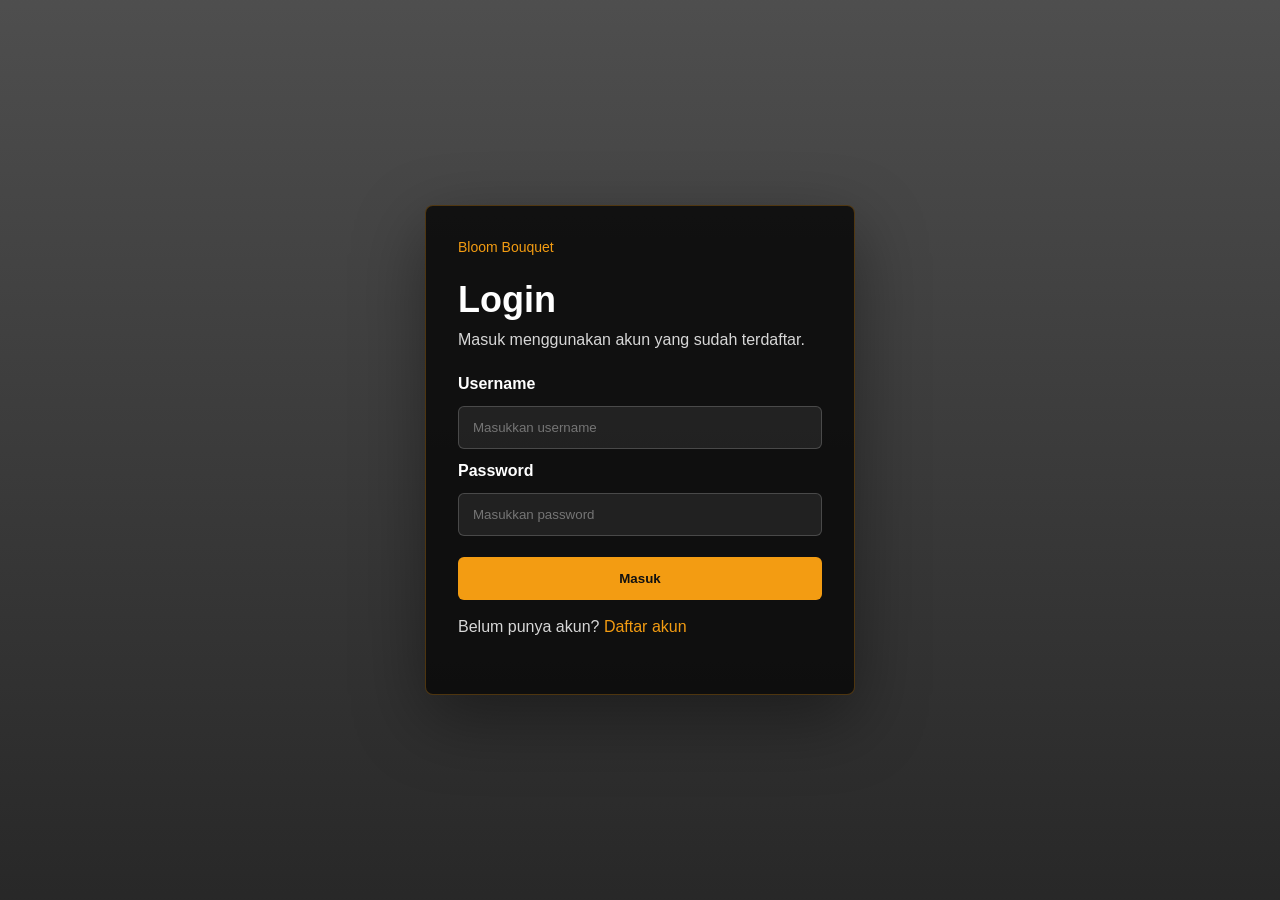
<file: index.html>
<!DOCTYPE html>
<html lang="id">
<head>
    <meta charset="UTF-8">
    <meta name="viewport" content="width=device-width, initial-scale=1.0">
    <title>Katalog Bouquet Bunga</title>
    <link rel="stylesheet" href="templatemo-amber-folio.css">
<!--

TemplateMo 615 Amber Folio
https://templatemo.com/tm-615-amber-folio

Konten diubah menjadi katalog bouquet bunga.

-->
</head>
<body>
    <div class="loading-screen" id="loadingScreen">
        <div class="loader"></div>
    </div>

    <header id="header">
        <nav>
            <a href="#home" class="logo">
                <svg viewBox="0 0 24 24" xmlns="http://www.w3.org/2000/svg">
                    <path d="M12 21.35L10.55 20.03C5.4 15.36 2 12.28 2 8.5C2 5.42 4.42 3 7.5 3C9.24 3 10.91 3.81 12 5.08C13.09 3.81 14.76 3 16.5 3C19.58 3 22 5.42 22 8.5C22 12.28 18.6 15.36 13.45 20.04L12 21.35Z"/>
                </svg>
                Bloom Bouquet
            </a>
            <ul class="nav-menu" id="navMenu">
                <li><a href="#home">Beranda</a></li>
                <li><a href="#portfolio">Katalog</a></li>
                <li><a href="#about">Tentang</a></li>
                <li><a href="#services">Paket</a></li>
                <li><a href="#video">Video</a></li>
                <li><a href="#contact">Kontak</a></li>
            </ul>
            <div class="login-area">
                <p id="userInfo">Belum login</p>
                <div id="authArea">
                    <button onclick="goLogin()" class="nav-cta">Login</button>
                </div>
            </div>
            <div class="menu-toggle" id="menuToggle">
                <span></span>
                <span></span>
                <span></span>
            </div>
        </nav>
    </header>

    <section class="hero-section" id="home">
        <div class="hero-bg"></div>
        <div class="hero-shapes">
            <div class="floating-accent accent-1"></div>
            <div class="floating-accent accent-2"></div>
            <div class="floating-accent accent-3"></div>
        </div>
        <div class="hero-content reveal">
            <h1 class="hero-title">Katalog Bouquet Bunga</h1>
            <p class="hero-subtitle">Pilihan bouquet cantik untuk wisuda, ulang tahun, anniversary, dan hadiah spesial.</p>
            <a href="#portfolio" class="cta-button">Lihat Katalog</a>
        </div>
    </section>

    <section class="portfolio-section" id="portfolio">
        <div class="section-header reveal">
            <h2 class="section-title">Pilihan Bouquet</h2>
            <p class="section-subtitle">Rangkaian bunga segar dengan desain elegan dan harga terjangkau.</p>
        </div>

        <div class="coverflow-wrapper">
            <div class="coverflow-container" id="coverflowContainer">
                <div class="coverflow-item" data-index="0">
                    <img src="https://images.unsplash.com/photo-1518895949257-7621c3c786d7?auto=format&fit=crop&w=900&q=80" alt="Bouquet mawar merah" class="portfolio-image">
                    <div class="portfolio-overlay">
                        <div class="portfolio-category">Romantis</div>
                        <h3 class="portfolio-title">Red Rose Bouquet</h3>
                        <p class="portfolio-description">Mawar merah premium untuk hadiah romantis. Rp150.000</p>
                    </div>
                </div>

                <div class="coverflow-item" data-index="1">
                    <img src="https://images.unsplash.com/photo-1520763185298-1b434c919102?auto=format&fit=crop&w=900&q=80" alt="Bouquet pink" class="portfolio-image">
                    <div class="portfolio-overlay">
                        <div class="portfolio-category">Manis</div>
                        <h3 class="portfolio-title">Pink Sweet Bouquet</h3>
                        <p class="portfolio-description">Nuansa pink lembut untuk ulang tahun. Rp135.000</p>
                    </div>
                </div>

                <div class="coverflow-item" data-index="2">
                    <img src="https://images.unsplash.com/photo-1490750967868-88aa4486c946?auto=format&fit=crop&w=900&q=80" alt="Bouquet sunflower" class="portfolio-image">
                    <div class="portfolio-overlay">
                        <div class="portfolio-category">Wisuda</div>
                        <h3 class="portfolio-title">Sunflower Bouquet</h3>
                        <p class="portfolio-description">Bouquet cerah untuk momen kelulusan. Rp120.000</p>
                    </div>
                </div>

                <div class="coverflow-item" data-index="3">
                    <img src="https://images.unsplash.com/photo-1487070183336-b863922373d4?auto=format&fit=crop&w=900&q=80" alt="Bouquet putih" class="portfolio-image">
                    <div class="portfolio-overlay">
                        <div class="portfolio-category">Elegan</div>
                        <h3 class="portfolio-title">White Elegant</h3>
                        <p class="portfolio-description">Bunga putih minimalis untuk acara formal. Rp165.000</p>
                    </div>
                </div>

                <div class="coverflow-item" data-index="4">
                    <img src="https://images.unsplash.com/photo-1468327768560-75b778cbb551?auto=format&fit=crop&w=900&q=80" alt="Bouquet campuran" class="portfolio-image">
                    <div class="portfolio-overlay">
                        <div class="portfolio-category">Premium</div>
                        <h3 class="portfolio-title">Garden Mix</h3>
                        <p class="portfolio-description">Kombinasi bunga segar dengan kartu ucapan. Rp190.000</p>
                    </div>
                </div>

                <div class="coverflow-item" data-index="5">
                    <img src="https://images.unsplash.com/photo-1455656678494-4d1b5f3e7ad4?auto=format&fit=crop&w=900&q=80" alt="Bouquet romantis" class="portfolio-image">
                    <div class="portfolio-overlay">
                        <div class="portfolio-category">Anniversary</div>
                        <h3 class="portfolio-title">Love Letter</h3>
                        <p class="portfolio-description">Rangkaian romantis untuk pasangan. Rp175.000</p>
                    </div>
                </div>

                <div class="coverflow-item" data-index="6">
                    <img src="https://images.unsplash.com/photo-1561181286-d3fee7d55364?auto=format&fit=crop&w=900&q=80" alt="Bouquet lily" class="portfolio-image">
                    <div class="portfolio-overlay">
                        <div class="portfolio-category">Fresh</div>
                        <h3 class="portfolio-title">Lily Fresh</h3>
                        <p class="portfolio-description">Lily segar dengan aroma lembut. Rp155.000</p>
                    </div>
                </div>

                <div class="coverflow-item" data-index="7">
                    <img src="https://images.unsplash.com/photo-1487530811176-3780de880c2d?auto=format&fit=crop&w=900&q=80" alt="Mini bouquet" class="portfolio-image">
                    <div class="portfolio-overlay">
                        <div class="portfolio-category">Mini</div>
                        <h3 class="portfolio-title">Mini Bouquet</h3>
                        <p class="portfolio-description">Ukuran kecil untuk hadiah sederhana. Rp85.000</p>
                    </div>
                </div>

                <div class="coverflow-item" data-index="8">
                    <img src="https://images.unsplash.com/photo-1487530903081-59e0e3331512?auto=format&fit=crop&w=900&q=80" alt="Custom bouquet" class="portfolio-image">
                    <div class="portfolio-overlay">
                        <div class="portfolio-category">Custom</div>
                        <h3 class="portfolio-title">Request Bouquet</h3>
                        <p class="portfolio-description">Bisa pilih warna, bunga, dan ucapan. Mulai Rp100.000</p>
                    </div>
                </div>
            </div>

            <div class="coverflow-controls">
                <button class="control-btn" id="prevBtn">‹</button>
                <button class="control-btn" id="playPauseBtn">▶</button>
                <button class="control-btn" id="nextBtn">›</button>
            </div>

            <div class="indicators" id="indicators">
                <div class="indicator active" data-index="0"></div>
                <div class="indicator" data-index="1"></div>
                <div class="indicator" data-index="2"></div>
                <div class="indicator" data-index="3"></div>
                <div class="indicator" data-index="4"></div>
                <div class="indicator" data-index="5"></div>
                <div class="indicator" data-index="6"></div>
                <div class="indicator" data-index="7"></div>
                <div class="indicator" data-index="8"></div>
            </div>
        </div>
    </section>

    <section class="about-section" id="about">
        <div class="about-container reveal">
            <div class="about-image">
                <img src="https://images.unsplash.com/photo-1487530903081-59e0e3331512?auto=format&fit=crop&w=900&q=80" alt="Florist membuat bouquet">
            </div>
            <div class="about-content">
                <h2>Tentang Bloom Bouquet</h2>
                <p>Bloom Bouquet menyediakan katalog rangkaian bunga untuk berbagai acara. Setiap bouquet dibuat dengan bunga segar, pilihan warna menarik, dan kemasan yang rapi.</p>
                <p>Pelanggan dapat memilih katalog yang tersedia atau memesan bouquet custom sesuai tema acara, warna favorit, dan kartu ucapan.</p>
                <div class="stats">
                    <div class="stat-item">
                        <div class="stat-number">50+</div>
                        <div class="stat-label">Pilihan</div>
                    </div>
                    <div class="stat-item">
                        <div class="stat-number">24 Jam</div>
                        <div class="stat-label">Preorder</div>
                    </div>
                    <div class="stat-item">
                        <div class="stat-number">4.9</div>
                        <div class="stat-label">Rating</div>
                    </div>
                </div>
            </div>
        </div>
    </section>

    <section class="services-section" id="services">
        <div class="services-container">
            <div class="section-header reveal">
                <h2 class="section-title">Paket Bouquet</h2>
                <p class="section-subtitle">Pilih paket sesuai kebutuhan hadiah dan acara.</p>
            </div>

            <div class="services-grid reveal">
                <div class="service-card">
                    <div class="service-icon">
                        <svg viewBox="0 0 24 24"><path d="M12 21.35L10.55 20.03C5.4 15.36 2 12.28 2 8.5C2 5.42 4.42 3 7.5 3C9.24 3 10.91 3.81 12 5.08C13.09 3.81 14.76 3 16.5 3C19.58 3 22 5.42 22 8.5C22 12.28 18.6 15.36 13.45 20.04L12 21.35Z"/></svg>
                    </div>
                    <h3 class="service-title">Birthday Bouquet</h3>
                    <p class="service-description">Bouquet warna cerah untuk ulang tahun, lengkap dengan kartu ucapan.</p>
                    <div class="service-price">Mulai Rp100.000</div>
                </div>

                <div class="service-card">
                    <div class="service-icon">
                        <svg viewBox="0 0 24 24"><path d="M12 2L15 8L22 9L17 14L18 21L12 17.8L6 21L7 14L2 9L9 8L12 2Z"/></svg>
                    </div>
                    <h3 class="service-title">Graduation Bouquet</h3>
                    <p class="service-description">Rangkaian bunga untuk wisuda, bisa ditambah boneka atau uang mainan.</p>
                    <div class="service-price">Mulai Rp120.000</div>
                </div>

                <div class="service-card">
                    <div class="service-icon">
                        <svg viewBox="0 0 24 24"><path d="M20 6H16.8C16.4 4.8 15.3 4 14 4C13.2 4 12.5 4.3 12 4.8C11.5 4.3 10.8 4 10 4C8.7 4 7.6 4.8 7.2 6H4C2.9 6 2 6.9 2 8V20C2 21.1 2.9 22 4 22H20C21.1 22 22 21.1 22 20V8C22 6.9 21.1 6 20 6Z"/></svg>
                    </div>
                    <h3 class="service-title">Custom Bouquet</h3>
                    <p class="service-description">Pilih warna bunga, wrapping, dan isi kartu ucapan sesuai request.</p>
                    <div class="service-price">Custom Price</div>
                </div>
            </div>
        </div>
    </section>

    <section class="media-section" id="video">
        <div class="section-header reveal">
            <h2 class="section-title">Video dan Lokasi</h2>
            <p class="section-subtitle">Bagian ini memenuhi kebutuhan iframe YouTube dan Google Maps.</p>
        </div>
        <div class="media-grid reveal">
            <div class="media-card">
                <h3>Video YouTube</h3>
                <iframe src="https://www.youtube.com/embed/WkEpw5r_SjQ" title="Video YouTube bouquet" allow="accelerometer; autoplay; clipboard-write; encrypted-media; gyroscope; picture-in-picture; web-share" referrerpolicy="strict-origin-when-cross-origin" allowfullscreen></iframe>
            </div>
            <div class="media-card">
                <h3>Google Maps</h3>
                <iframe src="https://www.google.com/maps?q=toko%20bunga%20jakarta&output=embed" title="Lokasi toko bunga" allowfullscreen loading="lazy" referrerpolicy="no-referrer-when-downgrade"></iframe>
            </div>
        </div>
    </section>

    <section class="contact-section" id="contact">
        <div class="contact-container reveal">
            <div class="section-header">
                <h2 class="section-title">Pesan Bouquet</h2>
                <p class="section-subtitle">Isi form berikut untuk melakukan pemesanan bouquet.</p>
            </div>

            <div class="contact-info">
                <a href="tel:+6281234567890" class="contact-item">
                    <div class="contact-icon">
                        <svg viewBox="0 0 24 24" xmlns="http://www.w3.org/2000/svg">
                            <path d="M6.62 10.79C8.06 13.62 10.38 15.94 13.21 17.38L15.41 15.18C15.68 14.91 16.08 14.82 16.43 14.94C17.55 15.31 18.75 15.5 20 15.5C20.55 15.5 21 15.95 21 16.5V20C21 20.55 20.55 21 20 21C10.61 21 3 13.39 3 4C3 3.45 3.45 3 4 3H7.5C8.05 3 8.5 3.45 8.5 4C8.5 5.25 8.69 6.45 9.06 7.57C9.17 7.92 9.09 8.31 8.81 8.59L6.62 10.79Z"/>
                        </svg>
                    </div>
                    <div class="contact-label">Telepon</div>
                    <div class="contact-value">+62 812-3456-7890</div>
                </a>

                <a href="mailto:bloombouquet@gmail.com" class="contact-item">
                    <div class="contact-icon">
                        <svg viewBox="0 0 24 24" xmlns="http://www.w3.org/2000/svg">
                            <path d="M20 4H4C2.9 4 2.01 4.9 2.01 6L2 18C2 19.1 2.9 20 4 20H20C21.1 20 22 19.1 22 18V6C22 4.9 21.1 4 20 4ZM20 8L12 13L4 8V6L12 11L20 6V8Z"/>
                        </svg>
                    </div>
                    <div class="contact-label">Email</div>
                    <div class="contact-value">bloombouquet@gmail.com</div>
                </a>
            </div>

            <form class="contact-form">
                <div class="form-row">
                    <div class="form-group">
                        <label>Nama</label>
                        <input type="text" placeholder="Nama lengkap">
                    </div>
                    <div class="form-group">
                        <label>No. WhatsApp</label>
                        <input type="tel" placeholder="08xxxxxxxxxx">
                    </div>
                </div>
                <div class="form-group">
                    <label>Pilihan Bouquet</label>
                    <input type="text" placeholder="Contoh: Sunflower Bouquet">
                </div>
                <div class="form-group">
                    <label>Catatan Pesanan</label>
                    <textarea rows="5" placeholder="Tulis warna, ucapan, dan tanggal pengiriman"></textarea>
                </div>
                <button type="button" class="submit-btn">Kirim Pesanan</button>
            </form>
        </div>
    </section>

    <script src="templatemo-amber-script.js"></script>
    <script src="login/js/welcome.js?v=2"></script>
</body>
</html>
</file>
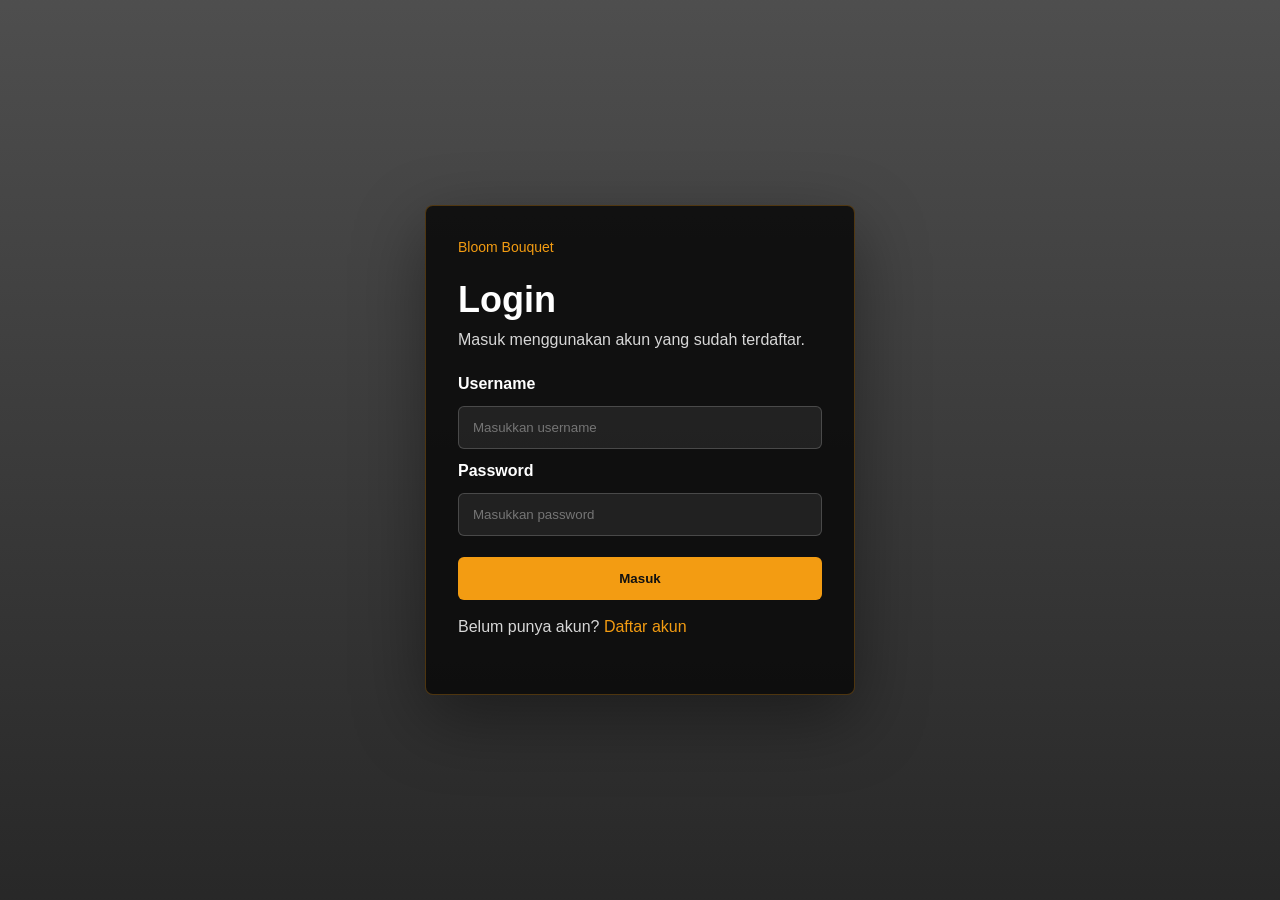
<file: login/index.html>
<!DOCTYPE html>
<html lang="id">
<head>
    <meta charset="UTF-8">
    <meta name="viewport" content="width=device-width, initial-scale=1.0">
    <title>Login Bloom Bouquet</title>
    <link rel="stylesheet" href="style.css">
</head>
<body>
    <main class="auth-page">
        <section class="auth-card">
            <span class="back-link">Bloom Bouquet</span>
            <h1>Login</h1>
            <p>Masuk menggunakan akun yang sudah terdaftar.</p>

            <form id="loginForm">
                <label for="username">Username</label>
                <input type="text" id="username" name="username" placeholder="Masukkan username" required>

                <label for="password">Password</label>
                <input type="password" id="password" name="password" placeholder="Masukkan password" required>

                <button type="submit">Masuk</button>
            </form>

            <div id="alertBox" class="alert" style="display: none;"></div>

            <p class="helper">Belum punya akun? <a href="register.html">Daftar akun</a></p>
        </section>
    </main>

    <script src="js/login.js"></script>
</body>
</html>
</file>
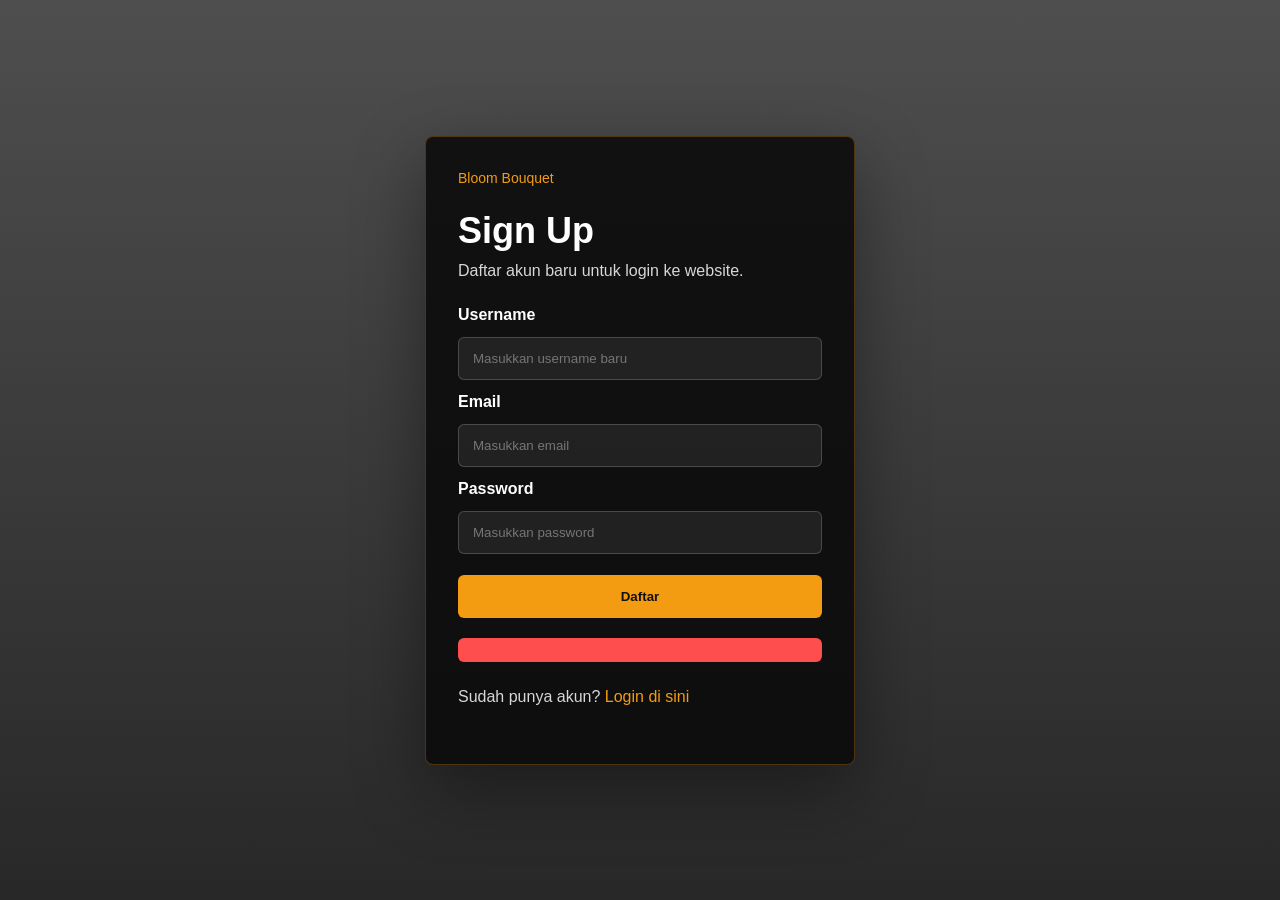
<file: login/register.html>
<!DOCTYPE html>
<html lang="id">
<head>
    <meta charset="UTF-8">
    <meta name="viewport" content="width=device-width, initial-scale=1.0">
    <title>Register Bloom Bouquet</title>
    <link rel="stylesheet" href="style.css">
</head>
<body>
    <main class="auth-page">
        <section class="auth-card">
            <span class="back-link">Bloom Bouquet</span>
            <h1>Sign Up</h1>
            <p>Daftar akun baru untuk login ke website.</p>

            <form id="registerForm">
                <label for="username">Username</label>
                <input type="text" id="username" name="username" placeholder="Masukkan username baru" required>

                <label for="email">Email</label>
                <input type="email" id="email" name="email" placeholder="Masukkan email" required>

                <label for="password">Password</label>
                <input type="password" id="password" name="password" placeholder="Masukkan password" required>

                <button type="submit">Daftar</button>
            </form>

            <p id="message"></p>
            <p class="helper">Sudah punya akun? <a href="index.html">Login di sini</a></p>
        </section>
    </main>

    <script src="js/register.js" defer></script>
</body>
</html>
</file>
<file: templatemo-amber-folio.css>
@charset "utf-8";
/* 

CSS Document 

TemplateMo 615 Amber Folio

https://templatemo.com/tm-615-amber-folio

*/

* {
	margin: 0;
	padding: 0;
	box-sizing: border-box;
}

:root {
	--primary-dark: #0a0a0a;
	--secondary-dark: #1a1a1a;
	--accent-color: #f39c12;
	--text-light: #ffffff;
	--text-gray: #a0a0a0;
	--card-dark: #151515;
}

.login-area {
	display: flex;
	align-items: center;
	gap: 12px;
	margin-left: 16px;
}

.login-area p {
	color: rgba(255, 255, 255, 0.72);
	font-size: 13px;
	white-space: nowrap;
}

.nav-cta {
	border: 1px solid rgba(243, 156, 18, 0.42);
	border-radius: 6px;
	background: rgba(243, 156, 18, 0.12);
	color: #f39c12;
	padding: 9px 14px;
	font-weight: 700;
	cursor: pointer;
}

.nav-cta:hover {
	background: #f39c12;
	color: #111;
}

.media-section {
	padding: 120px 30px;
	background: var(--primary-dark);
}

.media-grid {
	max-width: 1180px;
	margin: 0 auto;
	display: grid;
	grid-template-columns: repeat(2, minmax(0, 1fr));
	gap: 24px;
}

.media-card {
	border: 1px solid rgba(243, 156, 18, 0.2);
	border-radius: 8px;
	background: rgba(255, 255, 255, 0.035);
	padding: 18px;
}

.media-card h3 {
	color: var(--accent-color);
	margin-bottom: 14px;
}

.media-card iframe {
	width: 100%;
	aspect-ratio: 16 / 9;
	border: 0;
	border-radius: 6px;
	background: #111;
}

html {
	scroll-behavior: smooth;
}

body {
	font-family: 'Inter', -apple-system, BlinkMacSystemFont, 'Segoe UI', sans-serif;
	background: var(--primary-dark);
	color: var(--text-light);
	overflow-x: hidden;
	line-height: 1.6;
}

/* Custom Scrollbar */
::-webkit-scrollbar {
	width: 8px;
}

::-webkit-scrollbar-track {
	background: var(--secondary-dark);
}

::-webkit-scrollbar-thumb {
	background: var(--accent-color);
	border-radius: 4px;
}

/* Header Navigation */
header {
	position: fixed;
	top: 0;
	left: 0;
	right: 0;
	background: rgba(10, 10, 10, 0.95);
	backdrop-filter: blur(10px);
	z-index: 1000;
	padding: 20px 0;
	transition: all 0.3s ease;
}

header.scrolled {
	padding: 15px 0;
	background: rgba(10, 10, 10, 0.98);
}

nav {
	max-width: 1400px;
	margin: 0 auto;
	padding: 0 30px;
	display: flex;
	justify-content: space-between;
	align-items: center;
}

.logo {
	font-size: 24px;
	font-weight: 700;
	letter-spacing: -0.5px;
	color: rgba(255, 255, 255, 0.65);
	text-decoration: none;
	display: flex;
	align-items: center;
	gap: 12px;
	transition: all 0.3s ease;
}

.logo:hover {
	color: rgba(255, 255, 255, 0.85);
}

.logo svg {
	width: 32px;
	height: 32px;
	fill: var(--accent-color);
	opacity: 0.9;
	transition: all 0.3s ease;
}

.logo:hover svg {
	opacity: 1;
	transform: rotate(-5deg) scale(1.05);
}

.nav-menu {
	display: flex;
	list-style: none;
	gap: 5px;
}

.nav-menu a {
	color: rgba(255, 255, 255, 0.6);
	text-decoration: none;
	font-size: 14px;
	font-weight: 500;
	letter-spacing: 0.5px;
	padding: 10px 18px;
	position: relative;
	transition: all 0.3s ease;
	border-radius: 6px;
	background: transparent;
	border: 1px solid transparent;
}

.nav-menu a::before {
	content: '';
	position: absolute;
	top: 50%;
	left: 50%;
	width: 0;
	height: 0;
	background: radial-gradient(circle, rgba(243, 156, 18, 0.15) 0%, transparent 70%);
	border-radius: 50%;
	transform: translate(-50%, -50%);
	transition: all 0.4s ease;
	z-index: -1;
}

.nav-menu a:hover {
	color: rgba(255, 255, 255, 0.9);
	background: linear-gradient(135deg,
			rgba(243, 156, 18, 0.08) 0%,
			rgba(243, 156, 18, 0.03) 100%);
	border-color: rgba(243, 156, 18, 0.2);
	transform: translateY(-1px);
}

.nav-menu a:hover::before {
	width: 100%;
	height: 100%;
	border-radius: 6px;
}

.nav-menu a.active {
	color: var(--accent-color);
	background: rgba(243, 156, 18, 0.1);
	border-color: rgba(243, 156, 18, 0.25);
}

/* Mobile Menu Toggle */
.menu-toggle {
	display: none;
	flex-direction: column;
	cursor: pointer;
	gap: 4px;
}

.menu-toggle span {
	width: 25px;
	height: 2px;
	background: var(--text-light);
	transition: all 0.3s ease;
}

/* Hero Section */
.hero-section {
	height: 100vh;
	display: flex;
	align-items: center;
	justify-content: center;
	position: relative;
	background: linear-gradient(135deg, #0a0a0a 0%, #1a1a1a 50%, #0f0f0f 100%);
	margin-top: 0;
	overflow: hidden;
}

.hero-bg {
	position: absolute;
	top: 0;
	left: 0;
	right: 0;
	bottom: 0;
	opacity: 0.2;
	background-image:
		repeating-linear-gradient(45deg, transparent, transparent 35px, rgba(243, 156, 18, 0.04) 35px, rgba(243, 156, 18, 0.04) 70px),
		repeating-linear-gradient(-45deg, transparent, transparent 35px, rgba(255, 255, 255, .04) 35px, rgba(255, 255, 255, .04) 70px),
		repeating-linear-gradient(90deg, transparent, transparent 50px, rgba(243, 156, 18, 0.03) 50px, rgba(243, 156, 18, 0.03) 100px);
}

/* Animated geometric shapes for hero background */
.hero-section::before {
	content: '';
	position: absolute;
	top: 10%;
	right: 10%;
	width: 300px;
	height: 300px;
	border: 2px solid rgba(243, 156, 18, 0.15);
	border-radius: 30% 70% 70% 30% / 30% 30% 70% 70%;
	animation: morphShape 20s ease-in-out infinite;
	background: radial-gradient(circle at 30% 50%, rgba(243, 156, 18, 0.03), transparent 70%);
}

.hero-section::after {
	content: '';
	position: absolute;
	bottom: 10%;
	left: 5%;
	width: 280px;
	height: 280px;
	border: 2px solid rgba(243, 156, 18, 0.12);
	border-radius: 50%;
	animation: rotateShape 25s linear infinite;
	background: radial-gradient(circle at 50% 50%, rgba(255, 255, 255, 0.02), transparent 60%);
	box-shadow: 0 0 40px rgba(243, 156, 18, 0.1);
}

/* Additional floating accent shapes */
.hero-shapes {
	position: absolute;
	top: 0;
	left: 0;
	width: 100%;
	height: 100%;
	pointer-events: none;
}

.floating-accent {
	position: absolute;
	border: 1px solid rgba(243, 156, 18, 0.1);
	animation: float 15s ease-in-out infinite;
}

.accent-1 {
	top: 20%;
	left: 10%;
	width: 150px;
	height: 150px;
	border-radius: 50%;
	animation-delay: 0s;
}

.accent-2 {
	bottom: 30%;
	right: 15%;
	width: 100px;
	height: 100px;
	border-radius: 30% 70% 70% 30%;
	animation-delay: -5s;
}

.accent-3 {
	top: 50%;
	right: 30%;
	width: 80px;
	height: 80px;
	border-radius: 50%;
	animation-delay: -10s;
	border-color: rgba(255, 255, 255, 0.05);
}

@keyframes morphShape {

	0%,
	100% {
		border-radius: 30% 70% 70% 30% / 30% 30% 70% 70%;
		transform: rotate(0deg) scale(1);
	}

	33% {
		border-radius: 70% 30% 30% 70% / 70% 70% 30% 30%;
		transform: rotate(120deg) scale(1.1);
	}

	66% {
		border-radius: 30% 70% 40% 60% / 60% 30% 70% 40%;
		transform: rotate(240deg) scale(0.95);
	}
}

@keyframes rotateShape {
	0% {
		transform: rotate(0deg) scale(1);
	}

	50% {
		transform: rotate(180deg) scale(1.05);
	}

	100% {
		transform: rotate(360deg) scale(1);
	}
}

@keyframes float {

	0%,
	100% {
		transform: translateY(0) translateX(0) rotate(0deg);
	}

	25% {
		transform: translateY(-20px) translateX(10px) rotate(90deg);
	}

	50% {
		transform: translateY(10px) translateX(-10px) rotate(180deg);
	}

	75% {
		transform: translateY(-10px) translateX(5px) rotate(270deg);
	}
}

.hero-content {
	text-align: center;
	z-index: 1;
	padding: 0 20px;
}

.hero-title {
	font-size: clamp(2.5rem, 8vw, 5rem);
	font-weight: 900;
	letter-spacing: -2px;
	margin-bottom: 20px;
	background: linear-gradient(135deg, #ffffff 0%, #a0a0a0 100%);
	-webkit-background-clip: text;
	-webkit-text-fill-color: transparent;
	background-clip: text;
}

.hero-subtitle {
	font-size: clamp(1rem, 2vw, 1.3rem);
	color: var(--text-gray);
	margin-bottom: 40px;
	font-weight: 300;
	letter-spacing: 2px;
}

.cta-button {
	display: inline-block;
	padding: 15px 40px;
	background: var(--accent-color);
	color: var(--primary-dark);
	text-decoration: none;
	font-weight: 600;
	font-size: 14px;
	letter-spacing: 1px;
	text-transform: uppercase;
	border-radius: 2px;
	transition: all 0.3s ease;
	position: relative;
	overflow: hidden;
}

.cta-button:hover {
	transform: translateY(-2px);
	box-shadow: 0 10px 30px rgba(243, 156, 18, 0.3);
}

/* Portfolio Section with Coverflow */
.portfolio-section {
	padding: 100px 0;
	position: relative;
	background: var(--primary-dark);
	min-height: 100vh;
	display: flex;
	flex-direction: column;
	align-items: center;
	justify-content: center;
}

.section-header {
	text-align: center;
	margin-bottom: 60px;
	padding: 0 20px;
}

.section-title {
	font-size: clamp(2rem, 5vw, 3rem);
	font-weight: 800;
	letter-spacing: -1px;
	margin-bottom: 15px;
}

.section-subtitle {
	color: var(--text-gray);
	font-size: 16px;
	max-width: 600px;
	margin: 0 auto;
}

/* Coverflow Container */
.coverflow-wrapper {
	width: 100%;
	position: relative;
	padding: 40px 0 80px;
}

.coverflow-container {
	width: 900px;
	max-width: 90vw;
	/* Dynamic height based on viewport: min 350px, preferred 45vh, max 500px */
	height: clamp(350px, 45vh, 500px);
	position: relative;
	transform-style: preserve-3d;
	margin: 0 auto;
	perspective: 1200px;
}

.coverflow-item {
	position: absolute;
	/* Dynamic width based on viewport: min 210px, preferred 27vh, max 300px */
	width: clamp(210px, 27vh, 300px);
	/* Dynamic height based on viewport: min 290px, preferred 38vh, max 420px */
	height: clamp(290px, 38vh, 420px);
	left: 50%;
	top: 50%;
	transform-origin: center center;
	cursor: pointer;
	transition: all 0.6s cubic-bezier(0.23, 1, 0.32, 1);
	border-radius: 8px;
	overflow: hidden;
	box-shadow: 0 25px 50px -12px rgba(0, 0, 0, 0.8);
}

/* Adjust for large screens (27" and above) */
@media (min-height: 900px) {
	.coverflow-container {
		height: clamp(450px, 50vh, 550px);
	}

	.coverflow-item {
		width: clamp(280px, 30vh, 340px);
		height: clamp(390px, 42vh, 480px);
	}
}

/* Adjust for small laptops */
@media (max-height: 768px) {
	.coverflow-container {
		height: clamp(300px, 42vh, 380px);
	}

	.coverflow-item {
		width: clamp(180px, 24vh, 240px);
		height: clamp(250px, 34vh, 320px);
	}
}

/* Reflection Effect */
.coverflow-item::after {
	content: '';
	position: absolute;
	top: 100%;
	left: 0;
	width: 100%;
	height: 100%;
	background: inherit;
	transform: scaleY(-1) translateY(1px);
	opacity: 0.15;
	filter: blur(2px);
	mask: linear-gradient(to bottom,
			rgba(0, 0, 0, 0.4) 0%,
			rgba(0, 0, 0, 0.2) 20%,
			rgba(0, 0, 0, 0.1) 40%,
			transparent 60%);
	-webkit-mask: linear-gradient(to bottom,
			rgba(0, 0, 0, 0.4) 0%,
			rgba(0, 0, 0, 0.2) 20%,
			rgba(0, 0, 0, 0.1) 40%,
			transparent 60%);
	pointer-events: none;
}

.portfolio-image {
	width: 100%;
	height: 100%;
	object-fit: cover;
	transition: transform 0.6s ease;
}

.coverflow-item:hover .portfolio-image {
	transform: scale(1.05);
}

.portfolio-overlay {
	position: absolute;
	bottom: 0;
	left: 0;
	right: 0;
	background: linear-gradient(to top,
			rgba(0, 0, 0, 0.95) 0%,
			rgba(0, 0, 0, 0.7) 40%,
			rgba(0, 0, 0, 0.3) 70%,
			transparent 100%);
	padding: 30px;
	transform: translateY(100px);
	transition: transform 0.4s ease;
}

.coverflow-item:hover .portfolio-overlay {
	transform: translateY(0);
}

.portfolio-category {
	font-size: 11px;
	text-transform: uppercase;
	letter-spacing: 2px;
	color: var(--accent-color);
	margin-bottom: 8px;
	font-weight: 600;
}

.portfolio-title {
	font-size: 22px;
	font-weight: 700;
	margin-bottom: 8px;
	color: var(--text-light);
}

.portfolio-description {
	font-size: 13px;
	color: var(--text-gray);
	line-height: 1.5;
}

/* Navigation Controls */
.coverflow-controls {
	position: absolute;
	bottom: 20px;
	left: 50%;
	transform: translateX(-50%);
	display: flex;
	gap: 15px;
	z-index: 10;
}

.control-btn {
	width: 45px;
	height: 45px;
	border: 2px solid rgba(255, 255, 255, 0.2);
	background: rgba(26, 26, 26, 0.8);
	backdrop-filter: blur(10px);
	color: var(--text-light);
	cursor: pointer;
	font-size: 18px;
	display: flex;
	align-items: center;
	justify-content: center;
	border-radius: 50%;
	transition: all 0.3s ease;
	position: relative;
}

.control-btn:hover {
	background: var(--accent-color);
	border-color: var(--accent-color);
	color: var(--primary-dark);
	transform: scale(1.1);
}

/* Adjust play button icon positioning */
#playPauseBtn {
	padding-left: 2px;
}

#playPauseBtn.playing {
	padding-left: 0;
}

/* Indicators */
.indicators {
	position: absolute;
	bottom: -40px;
	left: 50%;
	transform: translateX(-50%);
	display: flex;
	gap: 8px;
	z-index: 10;
}

.indicator {
	width: 8px;
	height: 8px;
	border-radius: 50%;
	background: rgba(255, 255, 255, 0.2);
	cursor: pointer;
	transition: all 0.3s ease;
}

.indicator.active {
	width: 30px;
	border-radius: 4px;
	background: var(--accent-color);
}

/* About Section */
.about-section {
	padding: 100px 30px;
	background: var(--secondary-dark);
}

.about-container {
	max-width: 1200px;
	margin: 0 auto;
	display: grid;
	grid-template-columns: 1fr 1fr;
	gap: 80px;
	align-items: center;
}

.about-image {
	position: relative;
	overflow: hidden;
	border-radius: 8px;
}

.about-image img {
	width: 100%;
	height: auto;
	display: block;
	filter: grayscale(100%);
	transition: filter 0.5s ease;
}

.about-image:hover img {
	filter: grayscale(0%);
}

.about-content h2 {
	font-size: clamp(2rem, 4vw, 2.5rem);
	margin-bottom: 20px;
	font-weight: 800;
	letter-spacing: -1px;
}

.about-content p {
	color: var(--text-gray);
	line-height: 1.8;
	margin-bottom: 20px;
	font-size: 16px;
}

.stats {
	display: grid;
	grid-template-columns: repeat(3, 1fr);
	gap: 30px;
	margin-top: 40px;
}

.stat-item {
	text-align: center;
}

.stat-number {
	font-size: 2.5rem;
	font-weight: 800;
	color: var(--accent-color);
	margin-bottom: 5px;
}

.stat-label {
	font-size: 12px;
	text-transform: uppercase;
	letter-spacing: 1px;
	color: var(--text-gray);
}

/* Services Section */
.services-section {
	padding: 100px 30px;
	background: var(--primary-dark);
}

.services-container {
	max-width: 1200px;
	margin: 0 auto;
}

.services-grid {
	display: grid;
	grid-template-columns: repeat(auto-fit, minmax(300px, 1fr));
	gap: 40px;
	margin-top: 60px;
}

.service-card {
	background: linear-gradient(135deg, rgba(26, 26, 26, 0.8), rgba(15, 15, 15, 0.9));
	padding: 40px 30px;
	border-radius: 12px;
	text-align: center;
	transition: all 0.4s ease;
	border: 1px solid rgba(255, 255, 255, 0.03);
	position: relative;
	overflow: hidden;
}

.service-card::before {
	content: '';
	position: absolute;
	top: -50%;
	right: -50%;
	width: 200%;
	height: 200%;
	background: radial-gradient(circle, var(--accent-color) 0%, transparent 70%);
	opacity: 0;
	transition: opacity 0.4s ease;
	pointer-events: none;
}

.service-card:hover::before {
	opacity: 0.05;
}

.service-card:hover {
	transform: translateY(-10px);
	border-color: rgba(243, 156, 18, 0.3);
	box-shadow: 0 20px 40px rgba(0, 0, 0, 0.5);
	background: linear-gradient(135deg, rgba(30, 30, 30, 0.9), rgba(20, 20, 20, 1));
}

.service-icon {
	width: 60px;
	height: 60px;
	margin: 0 auto 25px;
	display: flex;
	align-items: center;
	justify-content: center;
	background: linear-gradient(135deg, rgba(243, 156, 18, 0.1), rgba(243, 156, 18, 0.05));
	border-radius: 50%;
	transition: all 0.4s ease;
}

.service-card:hover .service-icon {
	transform: scale(1.1);
	background: linear-gradient(135deg, rgba(243, 156, 18, 0.15), rgba(243, 156, 18, 0.1));
}

.service-icon svg {
	width: 30px;
	height: 30px;
	fill: var(--accent-color);
}

.service-title {
	font-size: 1.5rem;
	margin-bottom: 18px;
	font-weight: 700;
	color: var(--text-light);
	letter-spacing: -0.5px;
}

.service-description {
	color: var(--text-gray);
	line-height: 1.8;
	font-size: 15px;
	margin-bottom: 25px;
}

.service-price {
	font-size: 13px;
	color: var(--accent-color);
	text-transform: uppercase;
	letter-spacing: 2px;
	font-weight: 600;
}

/* Contact Section */
.contact-section {
	padding: 100px 30px;
	background: var(--secondary-dark);
}

.contact-container {
	max-width: 800px;
	margin: 0 auto;
	text-align: center;
}

.contact-info {
	display: grid;
	grid-template-columns: repeat(auto-fit, minmax(200px, 1fr));
	gap: 40px;
	margin-top: 60px;
	margin-bottom: 45px;
}

.contact-item {
	display: block;
	padding: 30px;
	background: linear-gradient(135deg, rgba(21, 21, 21, 0.9), rgba(15, 15, 15, 1));
	border-radius: 12px;
	transition: all 0.4s ease;
	text-decoration: none;
	border: 1px solid rgba(255, 255, 255, 0.05);
	cursor: pointer;
	position: relative;
	overflow: hidden;
}

.contact-item::before {
	content: '';
	position: absolute;
	top: -50%;
	left: -50%;
	width: 200%;
	height: 200%;
	background: radial-gradient(circle, var(--accent-color) 0%, transparent 70%);
	opacity: 0;
	transition: opacity 0.4s ease;
	pointer-events: none;
}

.contact-item:hover::before {
	opacity: 0.08;
}

.contact-item:hover {
	transform: translateY(-8px) scale(1.02);
	box-shadow: 0 15px 35px rgba(0, 0, 0, 0.6);
	border-color: rgba(243, 156, 18, 0.3);
}

.contact-icon {
	width: 50px;
	height: 50px;
	margin: 0 auto 15px;
	display: flex;
	align-items: center;
	justify-content: center;
	background: linear-gradient(135deg, rgba(243, 156, 18, 0.1), rgba(243, 156, 18, 0.05));
	border-radius: 50%;
	transition: all 0.4s ease;
}

.contact-item:hover .contact-icon {
	transform: rotate(5deg) scale(1.1);
	background: linear-gradient(135deg, rgba(243, 156, 18, 0.2), rgba(243, 156, 18, 0.1));
}

.contact-icon svg {
	width: 24px;
	height: 24px;
	fill: var(--accent-color);
}

.contact-label {
	font-size: 12px;
	text-transform: uppercase;
	letter-spacing: 1px;
	color: var(--text-gray);
	margin-bottom: 10px;
}

.contact-value {
	color: var(--text-light);
	font-size: 16px;
	text-decoration: none;
	transition: color 0.3s ease;
}

.contact-item:hover .contact-value {
	color: var(--accent-color);
}

/* Footer */
footer {
	background: var(--primary-dark);
	padding: 40px 30px;
	text-align: center;
	border-top: 1px solid rgba(255, 255, 255, 0.05);
}

.footer-content {
	max-width: 1200px;
	margin: 0 auto;
}

.social-links {
	display: flex;
	justify-content: center;
	gap: 20px;
	margin-bottom: 30px;
}

.social-link {
	width: 45px;
	height: 45px;
	border: 1px solid rgba(255, 255, 255, 0.08);
	border-radius: 50%;
	display: flex;
	align-items: center;
	justify-content: center;
	color: var(--text-gray);
	text-decoration: none;
	transition: all 0.3s ease;
	background: rgba(26, 26, 26, 0.5);
	position: relative;
	overflow: hidden;
}

.social-link::before {
	content: '';
	position: absolute;
	top: 50%;
	left: 50%;
	width: 0;
	height: 0;
	border-radius: 50%;
	background: var(--accent-color);
	transition: all 0.4s ease;
	transform: translate(-50%, -50%);
}

.social-link:hover::before {
	width: 100%;
	height: 100%;
}

.social-link svg {
	width: 20px;
	height: 20px;
	fill: var(--text-gray);
	z-index: 1;
	transition: all 0.3s ease;
}

.social-link:hover {
	border-color: var(--accent-color);
	transform: translateY(-3px);
}

.social-link:hover svg {
	fill: var(--primary-dark);
}

.footer-text {
	color: var(--text-gray);
	font-size: 14px;
	line-height: 1.8;
}

.footer-text a {
	color: var(--accent-color);
	text-decoration: none;
	font-weight: 600;
	transition: opacity 0.3s ease;
}

.footer-text a:hover {
	opacity: 0.8;
}

/* Mobile Responsive Styles */
@media (max-width: 768px) {
	.nav-menu {
		position: fixed;
		left: -100%;
		top: 70px;
		flex-direction: column;
		background: rgba(10, 10, 10, 0.98);
		width: 100%;
		text-align: center;
		transition: 0.3s;
		padding: 30px 0;
		gap: 10px;
		backdrop-filter: blur(10px);
	}

	.nav-menu.active {
		left: 0;
	}

	.nav-menu a {
		padding: 12px 20px;
		display: block;
		font-size: 16px;
	}

	.menu-toggle {
		display: flex;
	}

	.menu-toggle.active span:nth-child(1) {
		transform: rotate(45deg) translate(5px, 5px);
	}

	.menu-toggle.active span:nth-child(2) {
		opacity: 0;
	}

	.menu-toggle.active span:nth-child(3) {
		transform: rotate(-45deg) translate(5px, -5px);
	}

	.coverflow-container {
		height: clamp(280px, 40vh, 350px);
	}

	.coverflow-item {
		width: clamp(170px, 22vh, 220px);
		height: clamp(230px, 30vh, 300px);
	}

	.about-container {
		grid-template-columns: 1fr;
		gap: 40px;
	}

	.stats {
		grid-template-columns: repeat(3, 1fr);
		gap: 20px;
	}

	.stat-number {
		font-size: 1.8rem;
	}

	.contact-info {
		grid-template-columns: 1fr;
		gap: 20px;
	}
}

@media (max-width: 480px) {
	.hero-title {
		font-size: 2.5rem;
	}

	.coverflow-container {
		height: clamp(250px, 38vh, 320px);
	}

	.coverflow-item {
		width: clamp(150px, 20vh, 200px);
		height: clamp(200px, 28vh, 280px);
	}

	.portfolio-overlay {
		padding: 20px;
	}

	.portfolio-title {
		font-size: 18px;
	}

	.services-grid {
		grid-template-columns: 1fr;
	}
}

/* Loading Animation */
.loading-screen {
	position: fixed;
	top: 0;
	left: 0;
	right: 0;
	bottom: 0;
	background: var(--primary-dark);
	display: flex;
	align-items: center;
	justify-content: center;
	z-index: 9999;
	transition: opacity 0.5s ease;
}

.loading-screen.hidden {
	opacity: 0;
	pointer-events: none;
}

.loader {
	width: 50px;
	height: 50px;
	border: 3px solid rgba(255, 255, 255, 0.1);
	border-top-color: var(--accent-color);
	border-radius: 50%;
	animation: spin 1s linear infinite;
}

@keyframes spin {
	0% {
		transform: rotate(0deg);
	}

	100% {
		transform: rotate(360deg);
	}
}

/* Smooth Reveal Animations */
.reveal {
	opacity: 0;
	transform: translateY(30px);
	transition: all 0.8s ease;
}

.reveal.active {
	opacity: 1;
	transform: translateY(0);
}

@media (max-width: 1024px) {
	.login-area {
		margin-left: auto;
	}

	.media-grid {
		grid-template-columns: 1fr;
	}
}

@media (max-width: 768px) {
	.login-area {
		position: fixed;
		top: 82px;
		right: 24px;
		z-index: 1001;
		background: rgba(10, 10, 10, 0.9);
		border: 1px solid rgba(243, 156, 18, 0.2);
		border-radius: 8px;
		padding: 8px 10px;
	}

	.login-area p {
		display: none;
	}

	.media-section {
		padding: 90px 20px;
	}
}
</file>
<file: login/style.css>
* {
    box-sizing: border-box;
    margin: 0;
    padding: 0;
}

body {
    min-height: 100vh;
    font-family: Inter, Arial, sans-serif;
    background:
        linear-gradient(rgba(10, 10, 10, 0.72), rgba(10, 10, 10, 0.88)),
        url("https://images.unsplash.com/photo-1518895949257-7621c3c786d7?auto=format&fit=crop&w=1400&q=80") center/cover;
    color: white;
}

.auth-page {
    min-height: 100vh;
    display: grid;
    place-items: center;
    padding: 24px;
}

.auth-card {
    width: min(430px, 100%);
    background: rgba(12, 12, 12, 0.9);
    border: 1px solid rgba(243, 156, 18, 0.28);
    border-radius: 8px;
    padding: 32px;
    box-shadow: 0 24px 70px rgba(0, 0, 0, 0.4);
}

.back-link,
.helper a {
    color: #f39c12;
    text-decoration: none;
}

.back-link {
    display: inline-block;
    margin-bottom: 24px;
    font-size: 14px;
}

h1 {
    font-size: 36px;
    margin-bottom: 10px;
}

.auth-card > p {
    color: #d7d7d7;
    margin-bottom: 26px;
}

form {
    display: grid;
    gap: 13px;
}

label {
    font-weight: 700;
}

input {
    width: 100%;
    border: 1px solid rgba(255, 255, 255, 0.18);
    border-radius: 6px;
    padding: 13px 14px;
    background: rgba(255, 255, 255, 0.08);
    color: white;
    outline: none;
}

input:focus {
    border-color: #f39c12;
}

button {
    border: none;
    border-radius: 6px;
    padding: 14px 18px;
    margin-top: 8px;
    background: #f39c12;
    color: #111;
    font-weight: 800;
    cursor: pointer;
}

button:hover {
    background: #ffb23c;
}

.helper {
    color: #d7d7d7;
    margin-top: 18px;
}

#message {
    background: #ff4e4e;
    color: white;
    text-align: center;
    margin-top: 20px;
    padding: 12px;
    border-radius: 6px;
}

#alertBox {
    position: fixed;
    top: 20px;
    left: 50%;
    transform: translateX(-50%);
    z-index: 999;
}

.alert {
    min-width: min(360px, calc(100vw - 32px));
    padding: 14px 18px;
    border-radius: 6px;
    background: #ff4e4e;
    color: white;
    text-align: center;
    box-shadow: 0 16px 40px rgba(0, 0, 0, 0.35);
}
</file>
